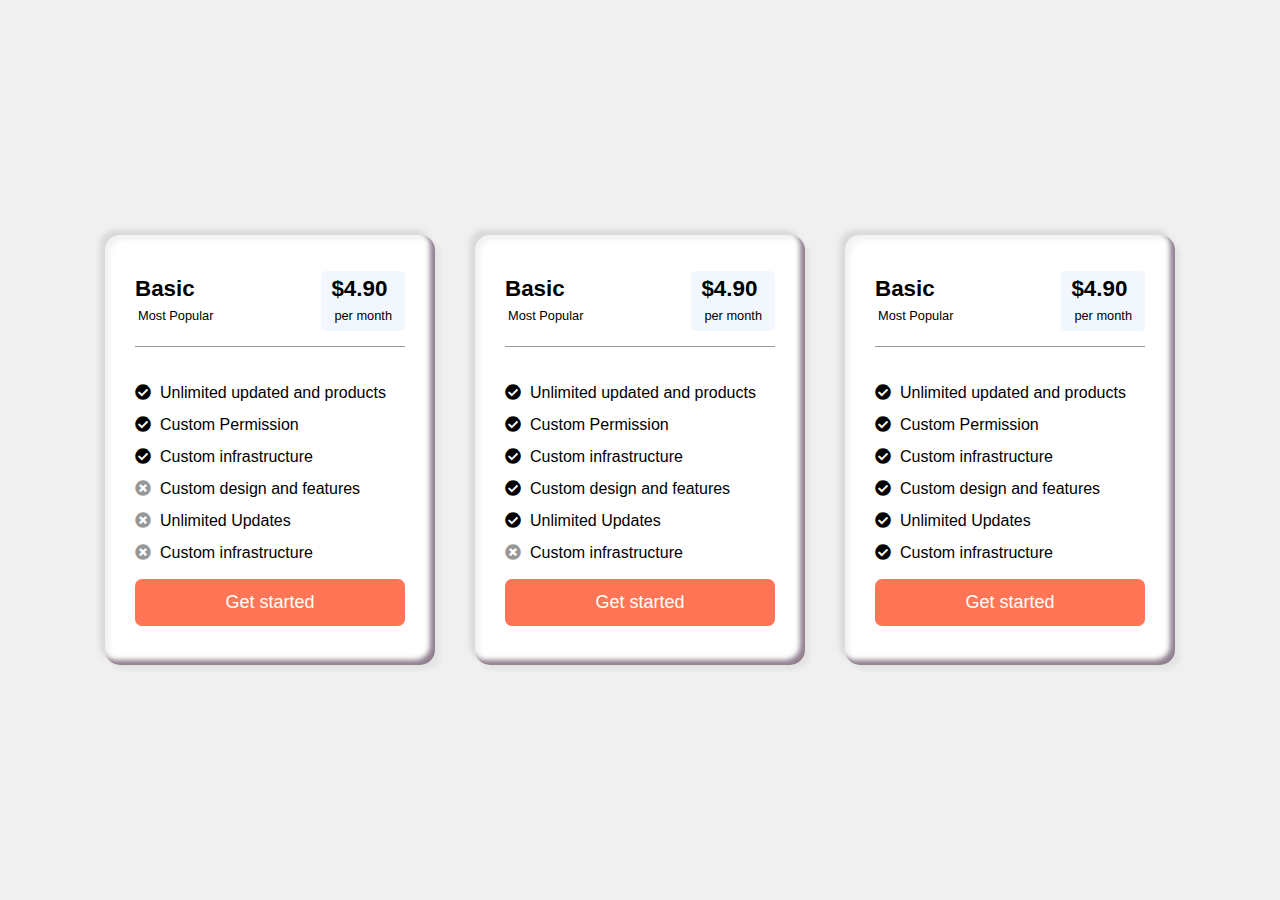
<file: index.html>
<!DOCTYPE html>
<html lang="en">

<head>
    <meta charset="UTF-8">
    <meta http-equiv="X-UA-Compatible" content="IE=edge">
    <meta name="viewport" content="width=device-width, initial-scale=1.0">
    <link rel="stylesheet" href="https://pro.fontawesome.com/releases/v5.10.0/css/all.css">
    <title>Document</title>
    <link rel="stylesheet" href="style.css">
</head>

<body>
    <section>
    <div class="container">
        <!-- Card container -->
        <div class="card">
                <!-- Card Header -->
                <div class="card-header">
                    <div class="card-header-left">
                        <h3>Basic</h3>
                        <p>Most Popular</p>
                    </div>
                    <div class="card-header-right">
                        <h3>$4.90</h3>
                        <p>per month</p>
                    </div>
                </div>
                <!-- Card content -->
                <div class="card-content">
                    <ul>
                        <li><i class="fas fa-check-circle"></i>Unlimited updated and products</li>
                        <li><i class="fas fa-check-circle"></i>Custom Permission</li>
                        <li><i class="fas fa-check-circle"></i>Custom infrastructure</li>
                        <li><i class="fas fa-times-circle"></i>Custom design and features</li>
                        <li><i class="fas fa-times-circle"></i>Unlimited Updates</li>
                        <li><i class="fas fa-times-circle"></i>Custom infrastructure</li>
                    </ul>
                    <div class="card-button">
                        <button>Get started</button>
                    </div>

                    

                </div>
        </div>


        <!-- card2 -->
        <!-- Card container -->
        <div class="card">

            <!-- Card Header -->
            <div class="card-header">
                <div class="card-header-left">
                    <h3>Basic</h3>
                    <p>Most Popular</p>
                </div>
                <div class="card-header-right">
                    <h3>$4.90</h3>
                    <p>per month</p>
                </div>
            </div>

            <!-- Card content -->
            <div class="card-content">
                <ul>
                    <li><i class="fas fa-check-circle"></i>Unlimited updated and products</li>
                    <li><i class="fas fa-check-circle"></i>Custom Permission</li>
                    <li><i class="fas fa-check-circle"></i>Custom infrastructure</li>
                    <li><i class="fas fa-check-circle"></i>Custom design and features</li>
                    <li><i class="fas fa-check-circle"></i>Unlimited Updates</li>
                    <li><i class="fas fa-times-circle"></i>Custom infrastructure</li>
                </ul>
                <div class="card-button">
                    <button>Get started</button>
                </div>
            </div>
        </div>
        <!-- card3 -->
        <!-- Card container -->
        <div class="card">

            <!-- Card Header -->
            <div class="card-header">
                <div class="card-header-left">
                    <h3>Basic</h3>
                    <p>Most Popular</p>
                </div>
                <div class="card-header-right">
                    <h3>$4.90</h3>
                    <p>per month</p>
                </div>
            </div>

            <!-- Card content -->
            <div class="card-content">
                <ul>
                    <li><i class="fas fa-check-circle"></i>Unlimited updated and products</li>
                    <li><i class="fas fa-check-circle"></i>Custom Permission</li>
                    <li><i class="fas fa-check-circle"></i>Custom infrastructure</li>
                    <li><i class="fas fa-check-circle"></i>Custom design and features</li>
                    <li><i class="fas fa-check-circle"></i>Unlimited Updates</li>
                    <li><i class="fas fa-check-circle"></i>Custom infrastructure</li>
                </ul>
                <div class="card-button">
                    <button>Get started</button>
                </div>
            </div>
        </div>


        <!-- Card container  Ends-->
    </div>

    </section>
</body>

</html>
</file>
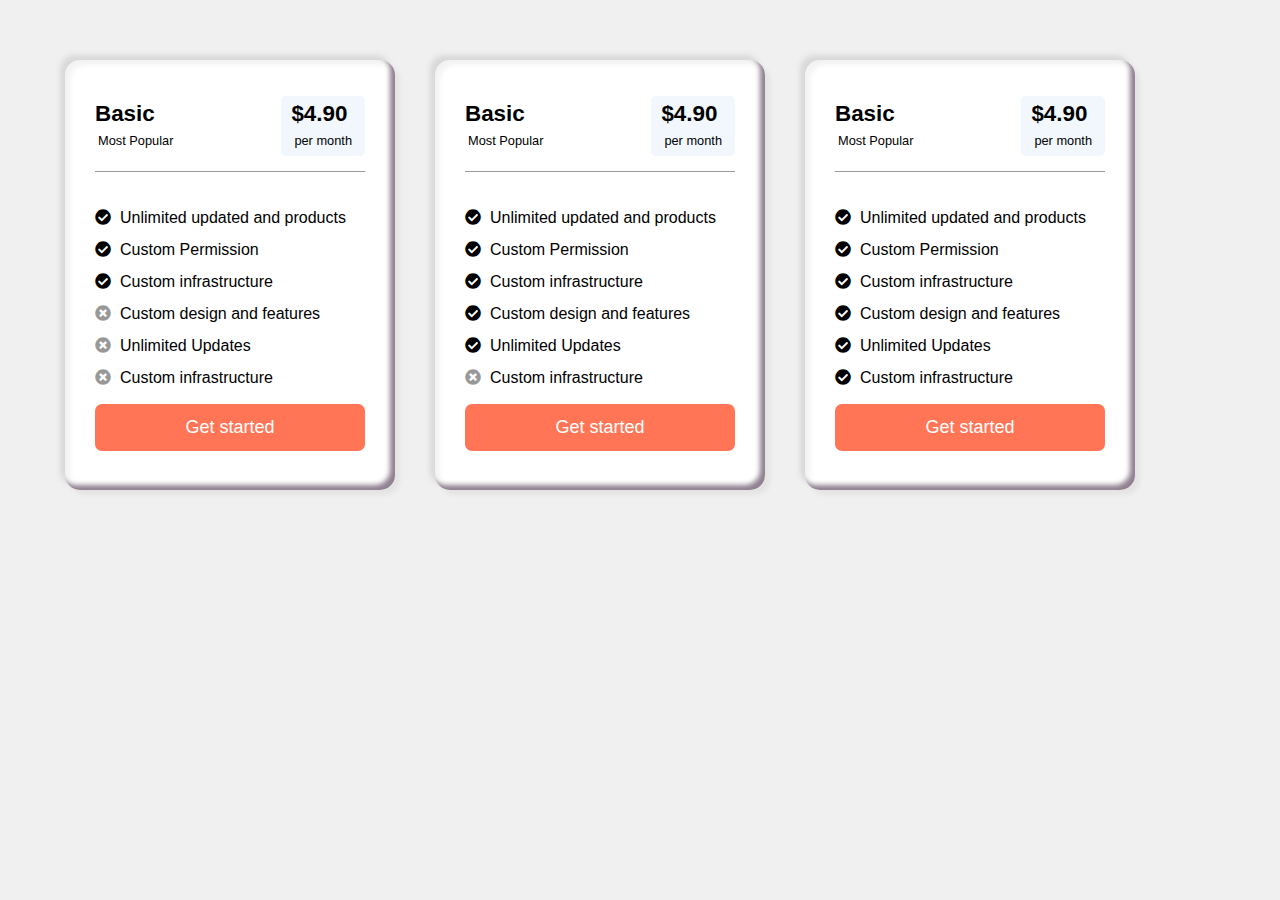
<file: indexTASk2.html>
<!DOCTYPE html>
<html lang="en">

<head>
    <meta charset="UTF-8">
    <meta http-equiv="X-UA-Compatible" content="IE=edge">
    <meta name="viewport" content="width=device-width, initial-scale=1.0">
    <link rel="stylesheet" href="https://pro.fontawesome.com/releases/v5.10.0/css/all.css">
    <title>Document</title>
    <link rel="stylesheet" href="style.css">
</head>

<body>
    <!-- <section> -->
    <div class="container">
        <!-- Card container -->
        <div class="card">
                <!-- Card Header -->
                <div class="card-header">
                    <div class="card-header-left">
                        <h3>Basic</h3>
                        <p>Most Popular</p>
                    </div>
                    <div class="card-header-right">
                        <h3>$4.90</h3>
                        <p>per month</p>
                    </div>
                </div>
                <!-- Card content -->
                <div class="card-content">
                    <ul>
                        <li><i class="fas fa-check-circle"></i>Unlimited updated and products</li>
                        <li><i class="fas fa-check-circle"></i>Custom Permission</li>
                        <li><i class="fas fa-check-circle"></i>Custom infrastructure</li>
                        <li><i class="fas fa-times-circle"></i>Custom design and features</li>
                        <li><i class="fas fa-times-circle"></i>Unlimited Updates</li>
                        <li><i class="fas fa-times-circle"></i>Custom infrastructure</li>
                    </ul>
                    <div class="card-button">
                        <button>Get started</button>
                    </div>

                    

                </div>
        </div>


        <!-- card2 -->
        <!-- Card container -->
        <div class="card">

            <!-- Card Header -->
            <div class="card-header">
                <div class="card-header-left">
                    <h3>Basic</h3>
                    <p>Most Popular</p>
                </div>
                <div class="card-header-right">
                    <h3>$4.90</h3>
                    <p>per month</p>
                </div>
            </div>

            <!-- Card content -->
            <div class="card-content">
                <ul>
                    <li><i class="fas fa-check-circle"></i>Unlimited updated and products</li>
                    <li><i class="fas fa-check-circle"></i>Custom Permission</li>
                    <li><i class="fas fa-check-circle"></i>Custom infrastructure</li>
                    <li><i class="fas fa-check-circle"></i>Custom design and features</li>
                    <li><i class="fas fa-check-circle"></i>Unlimited Updates</li>
                    <li><i class="fas fa-times-circle"></i>Custom infrastructure</li>
                </ul>
                <div class="card-button">
                    <button>Get started</button>
                </div>
            </div>
        </div>
        <!-- card3 -->
        <!-- Card container -->
        <div class="card">

            <!-- Card Header -->
            <div class="card-header">
                <div class="card-header-left">
                    <h3>Basic</h3>
                    <p>Most Popular</p>
                </div>
                <div class="card-header-right">
                    <h3>$4.90</h3>
                    <p>per month</p>
                </div>
            </div>

            <!-- Card content -->
            <div class="card-content">
                <ul>
                    <li><i class="fas fa-check-circle"></i>Unlimited updated and products</li>
                    <li><i class="fas fa-check-circle"></i>Custom Permission</li>
                    <li><i class="fas fa-check-circle"></i>Custom infrastructure</li>
                    <li><i class="fas fa-check-circle"></i>Custom design and features</li>
                    <li><i class="fas fa-check-circle"></i>Unlimited Updates</li>
                    <li><i class="fas fa-check-circle"></i>Custom infrastructure</li>
                </ul>
                <div class="card-button">
                    <button>Get started</button>
                </div>
            </div>
        </div>


        <!-- Card container  Ends-->
    </div>

    <!-- </section> -->
</body>

</html>
</file>
<file: style.css>
:root{
    font-size: 16px;
}
* {
    margin: 0;
    padding: 0;
    box-sizing: border-box;
    font-family: Arial, Helvetica, sans-serif;
}

body {
    background-color: #f1f0f0;
}
section{
    display: flex;
    justify-content: center;
    align-items: center;
    min-height: 100vh;
}

.container {
    display: flex;
    justify-content: center;
    align-items: center;
    max-width: 1200px;
    flex-wrap: wrap;
    padding: 40px 0;
}

.container .card {
    position: relative;
    max-width: 330px;
    height: 430px;
    box-shadow: inset 5px 5px 5px rgba(0, 0, 0, 0.05),
        inset -5px -5px 5px rgba(34, 1, 34, 0.5),
        5px 5px 5px rgba(0, 0, 0, 0.05),
        -5px -5px 5px rgba(195, 195, 195, 0.5);
    border-radius: 15px;
    margin: 20px;
    padding: 36px 30px;
    transition: 0.5s;
    background: #fff;
}
.container .card:hover {
    /* transform: translate(50px); */
    box-shadow: 0 10px 40px rgba(0,0,0,0.2);
    /* background:linear-gradient(45deg,#b95ce4,#4f29cd); */
    background-color: #241349;
    color: #fff;
   transition: transform .5s ease;

        }
        .container .card:hover {
            transform: scale(1.1);
            box-shadow: 0 10px 40px rgba(0,0,0,0.2);
            background-color: #241349;
            color: #fff;
        }
.container .card .card-header{
    display: flex;
    justify-content: space-between;
    border-bottom: 1px solid rgb(156, 155, 155);
    padding: 0px 0px 15px 0px;
    margin-bottom: 30px;
}
.container .card .card-header  h3{
    font-size: 1.4rem;
    margin-bottom: 3px;
}
.container .card .card-header  p{
    font-size: 0.8rem;
    padding: 3px;
}
.container .card .card-header-left{
    padding: 5px 0px;
}
.container .card .card-header-right{
    background-color: #f1f7fd;
    padding: 5px 10px;
    border-radius: 5px;
    /* transition: 0.4s; */
}
.container .card:hover .card-header-right{
    background-color: #3f286b;
}
.card-content ul{
    list-style-type: none;
}
.card-content ul li{
    display: inline-block;
    margin: 7px 0px;
}
.card-content ul li i{
    margin-right: 9px;
}
.card-content .card-button{
    background-color: #ff7556;
    padding: 13px 10px;
    border-radius: 7px;
    margin-top: 10px;
    display: flex;
    justify-content: center;
}
.card-content .card-button button{
    text-align: center;
    font-size: 18px;
    color: #fff;
    background-color: transparent;
    border: none;
    outline: none;
}
.fa-times-circle{
  opacity:0.4;
}
</file>
